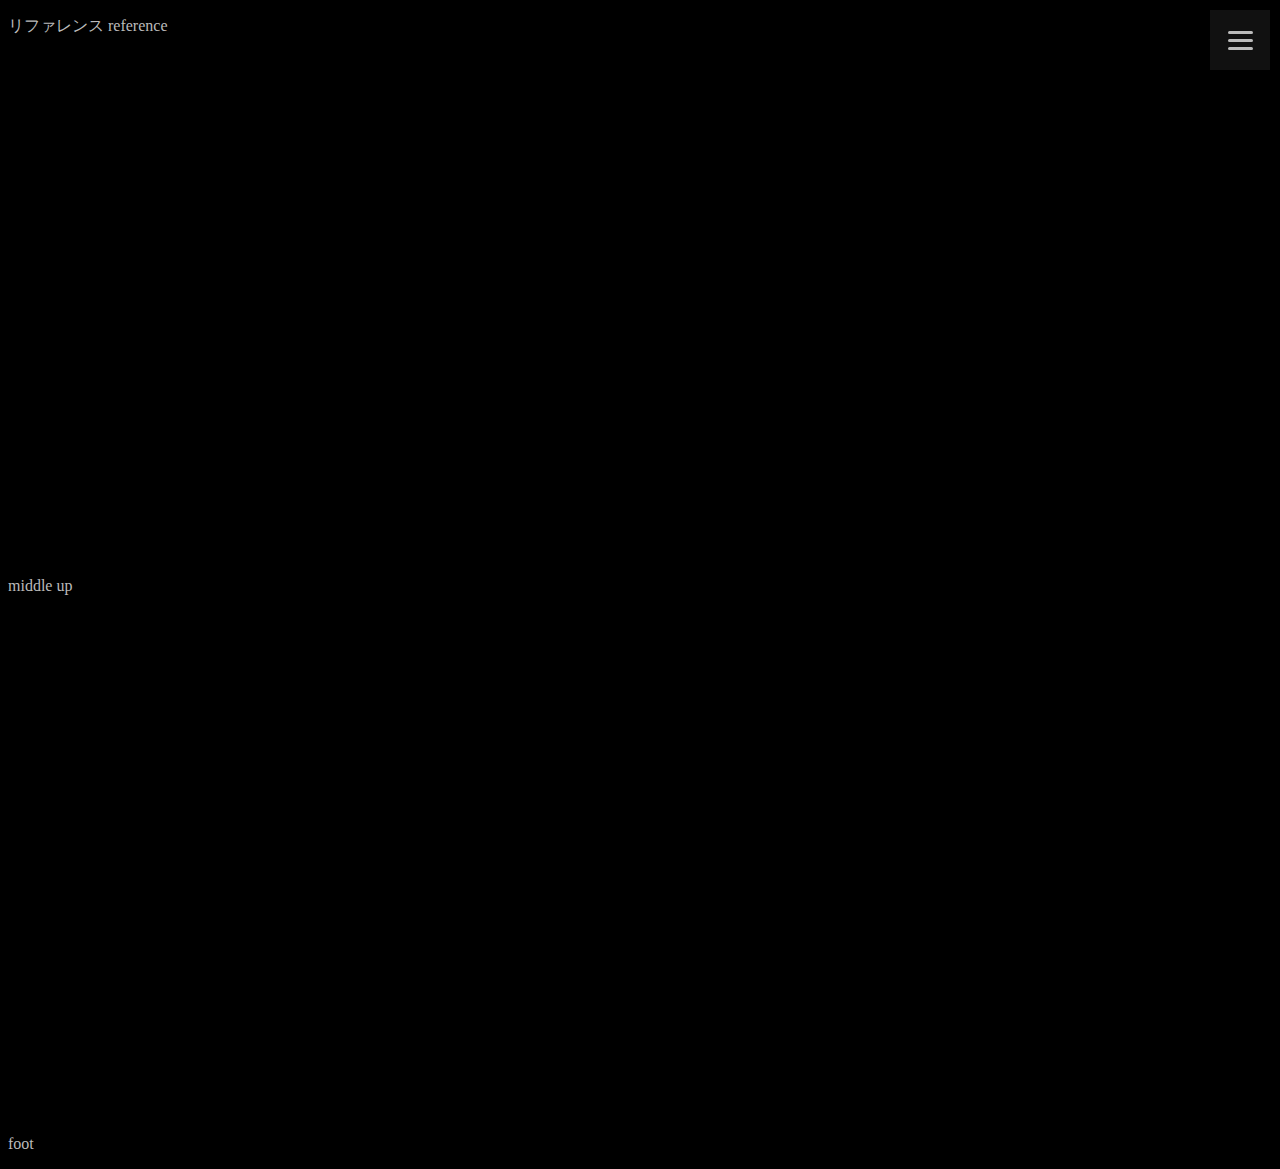
<file: index.html>
<!DOCTYPE html>
<html lang="ja">

<head>
  <title>document</title>
  <meta charset="utf-8">
  <meta name="viewport" content="width=device-width, initial-scale=1">
  <link rel="stylesheet" href="css/style.css">
  <style>
    body>p {
      margin-bottom: 30lh;
    }
  </style>
</head>

<body>
  
  <script src="js/header.js"></script>

  <p title="資料">リファレンス
    reference</p>
  <p>middle up</p>
  <footer>
    <p>foot</p>
  </footer>

</body>

</html>
</file>
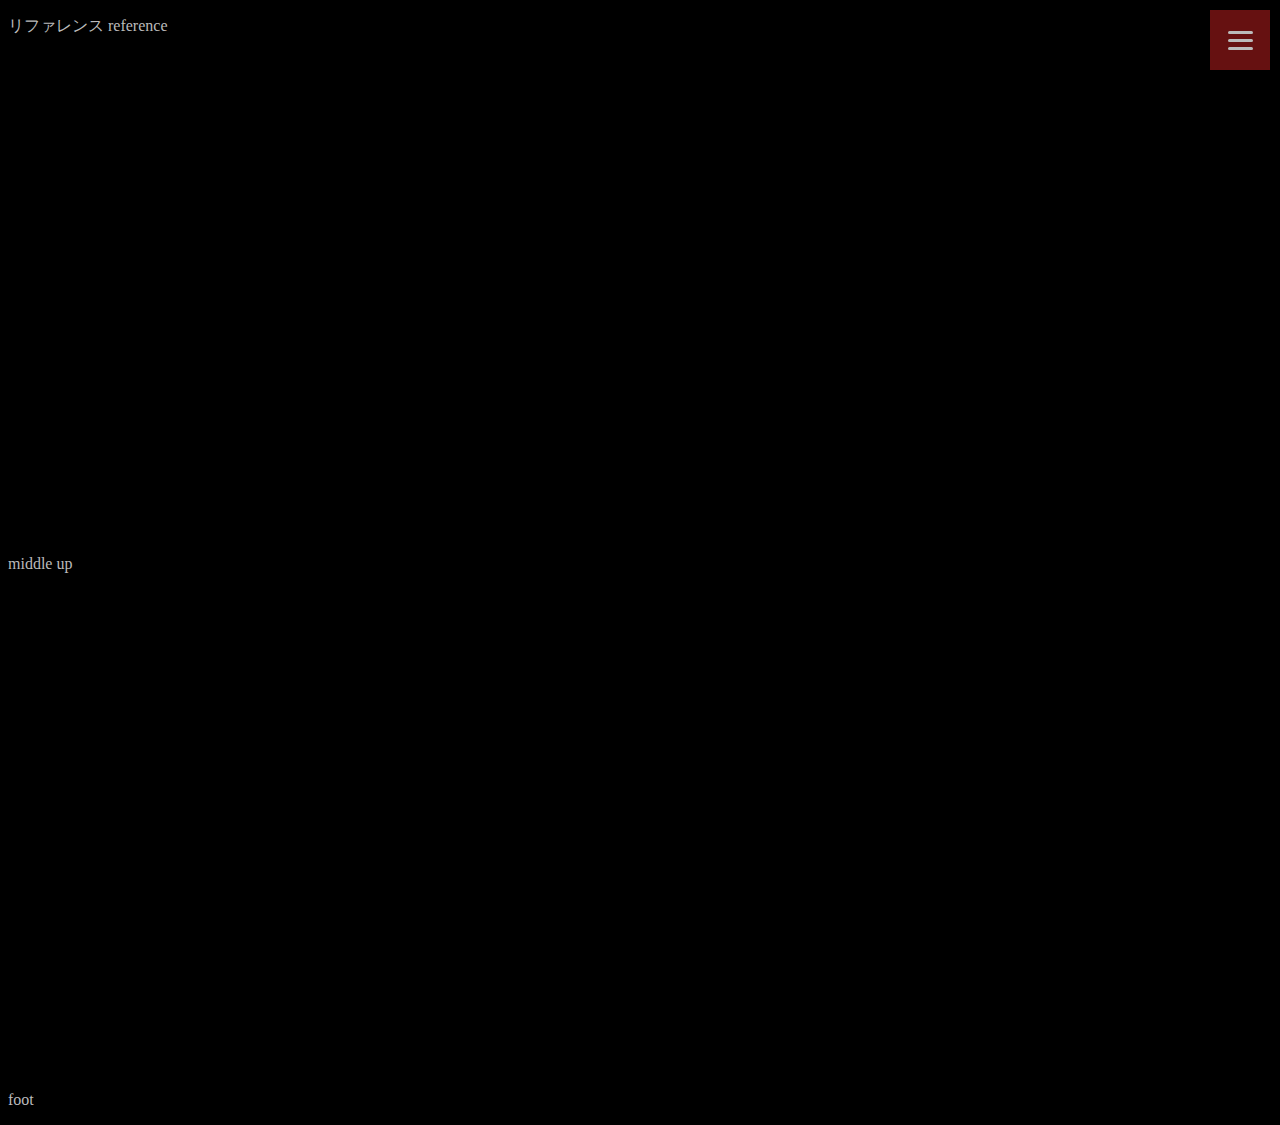
<file: docs/index.html>
<!DOCTYPE html>
<html lang="ja">

<head>
  <title>document</title>
  <meta charset="utf-8">
  <meta name="viewport" content="width=device-width">
  <link rel="stylesheet" href="style.css">
</head>

<body>
  <header>
    <div class="hamburger-menu">
      <input type="checkbox" id="menu-btn-check">
      <label for="menu-btn-check" class="menu-btn"><span></span></label>
      <!--ここからメニュー-->
      <div class="menu-content">
        <ul>
          <li>
            <a href="index.html">ホーム</a>
          </li>
          <li>
            <a href="lexical_structure.html">字句構造</a>
          </li>
          <li>
            <a href="#">メニューリンク3</a>
          </li>
        </ul>
      </div>
      <!--ここまでメニュー-->
    </div>

  <p title="資料">リファレンス
    reference</p>
  <br><br><br><br><br><br><br><br><br>
  <br><br><br><br><br><br><br><br><br>
  <br><br><br><br><br><br><br><br><br>
  <p>middle up</p>
  <br><br><br><br><br><br><br><br><br>
  <br><br><br><br><br><br><br><br><br>
  <br><br><br><br><br><br><br><br><br>
  <p>foot</p>
</body>
</file>
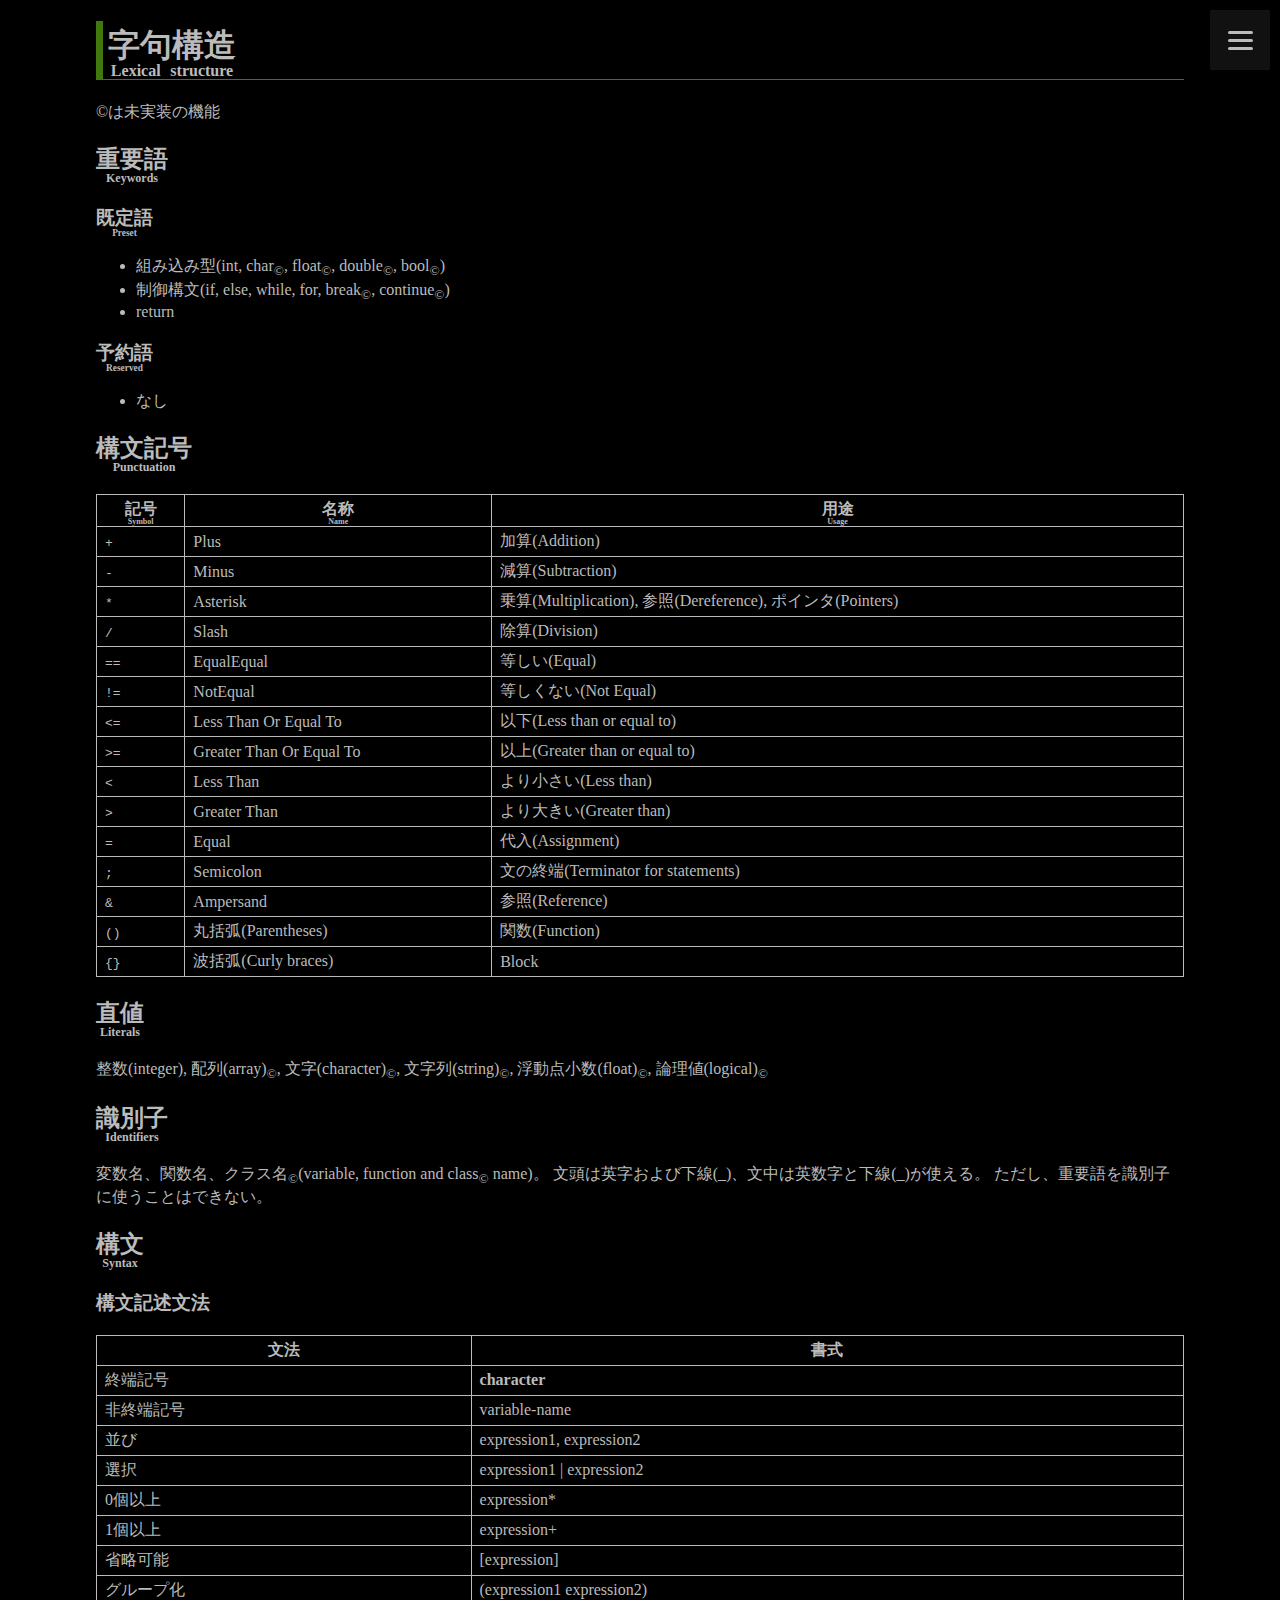
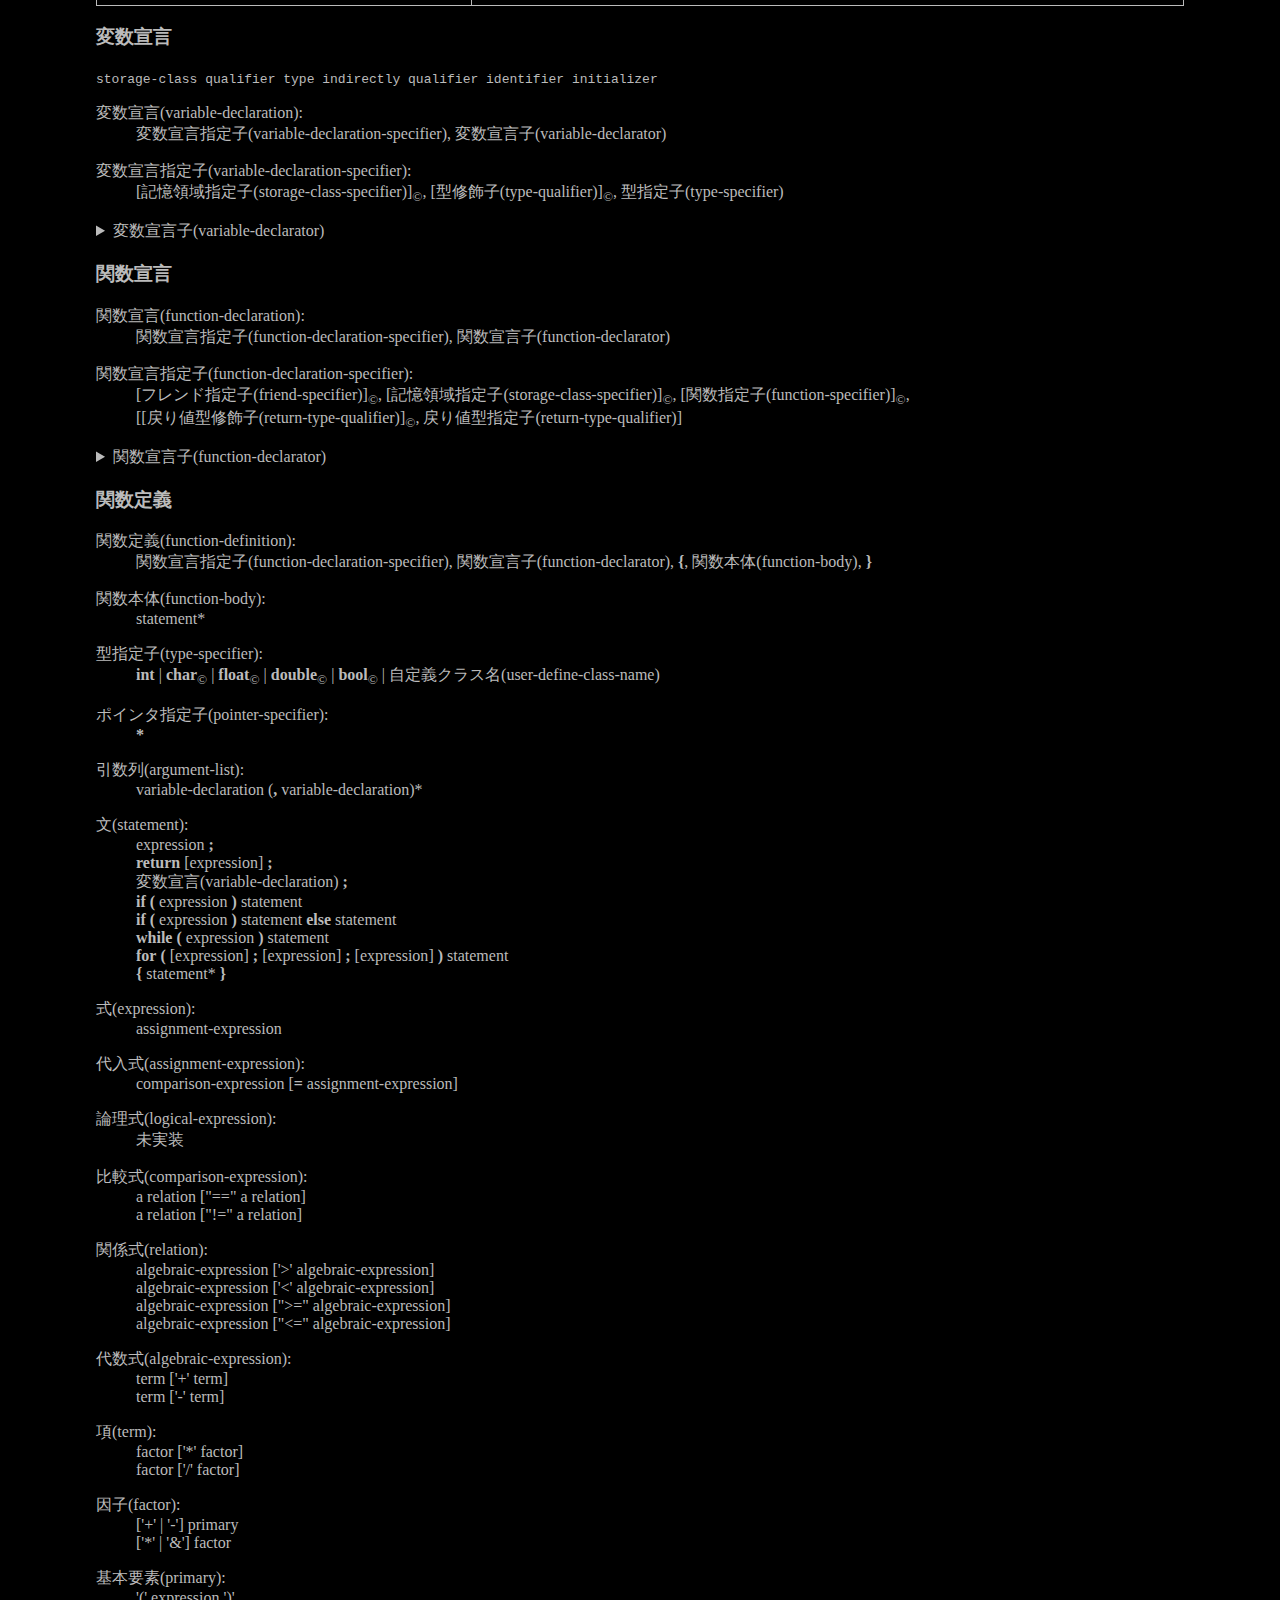
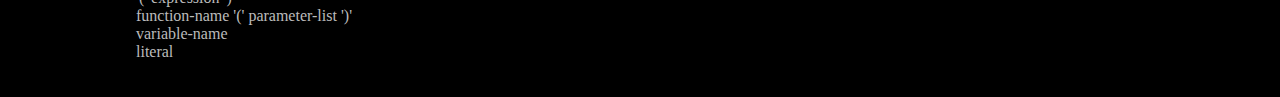
<file: lexical_structure.html>
<!DOCTYPE html>
<html lang="ja">

<head>
  <meta charset="utf-8">
  <meta name="viewport" content="width=device-width">
  <title>字句構造(Lexical structure)</title>
  <link rel="stylesheet" href="css/style.css">
  <link rel="stylesheet" href="css/lexical_structure.css">
</head>

<body>
  
  <script>
    fetch("header.html")
      .then((response) => response.text())
      .then((data) => document.querySelector("body").insertAdjacentHTML('afterbegin', data));
  </script>
  
  <header>
    <h1><ruby>字句構造<rp>(</rp>
        <rt>Lexical structure</rt>
        <rp>)</rp>
      </ruby></h1>
  </header>

  <p>&copy;は未実装の機能</p>

  <section>
    <h2><ruby>重要語<rp>(</rp>
        <rt>Keywords</rt>
        <rp>)</rp>
      </ruby></h2>
    <div>
      <h3><ruby>既定語<rp>(</rp>
          <rt>Preset</rt>
          <rp>)</rp>
        </ruby></h3>
      <ul>
        <li>組み込み型(int, char<sub>&copy;</sub>, float<sub>&copy;</sub>, double<sub>&copy;</sub>,
          bool<sub>&copy;</sub>)
        </li>
        <li>制御構文(if, else, while, for, break<sub>&copy;</sub>, continue<sub>&copy;</sub>)</li>
        <li>return</li>
      </ul>
    </div>
    <div>
      <h3><ruby>予約語<rp>(</rp>
          <rt>Reserved</rt>
          <rp>)</rp>
        </ruby></h3>
      <ul>
        <li>なし</li>
      </ul>
    </div>
  </section>

  <section>
    <h2><ruby>構文記号<rp>(</rp>
        <rt>Punctuation</rt>
        <rp>)</rp>
      </ruby></h2>
    <div class="table-wrap">
      <table class="table">
        <thead>
          <tr>
            <th><ruby>記号<rp>(</rp>
                <rt>Symbol</rt>
                <rp>)</rp>
              </ruby></th>
            <th><ruby>名称<rp>(</rp>
                <rt>Name</rt>
                <rp>)</rp>
              </ruby></th>
            <th><ruby>用途<rp>(</rp>
                <rt>Usage</rt>
                <rp>)</rp>
              </ruby></th>
          </tr>
        </thead>
        <tbody>
          <tr>
            <td><code>+</code></td>
            <td>Plus</td>
            <td>加算(Addition)</td>
          </tr>
          <tr>
            <td><code>-</code></td>
            <td>Minus</td>
            <td>減算(Subtraction)</td>
          </tr>
          <tr>
            <td><code>*</code></td>
            <td>Asterisk</td>
            <td>乗算(Multiplication), 参照(Dereference), ポインタ(Pointers)</td>
          </tr>
          <tr>
            <td><code>/</code></td>
            <td>Slash</td>
            <td>除算(Division)</td>
          </tr>
          <tr>
            <td><code>==</code></td>
            <td>EqualEqual</td>
            <td>等しい(Equal)</td>
          </tr>
          <tr>
            <td><code>!=</code></td>
            <td>NotEqual</td>
            <td>等しくない(Not Equal)</td>
          </tr>
          <tr>
            <td><code>&lt;=</code></td>
            <td>Less Than Or Equal To</td>
            <td>以下(Less than or equal to)</td>
          </tr>
          <tr>
            <td><code>&gt;=</code></td>
            <td>Greater Than Or Equal To</td>
            <td>以上(Greater than or equal to)</td>
          </tr>
          <tr>
            <td><code>&lt;</code></td>
            <td>Less Than</td>
            <td>より小さい(Less than)</td>
          </tr>
          <tr>
            <td><code>&gt;</code></td>
            <td>Greater Than</td>
            <td>より大きい(Greater than)</td>
          </tr>
          <tr>
            <td><code>=</code></td>
            <td>Equal</td>
            <td>代入(Assignment)</td>
          </tr>
          <tr>
            <td><code>;</code></td>
            <td>Semicolon</td>
            <td>文の終端(Terminator for statements)</td>
          </tr>
          <tr>
            <td><code>&amp;</code></td>
            <td>Ampersand</td>
            <td>参照(Reference)</td>
          </tr>
          <tr>
            <td><code>()</code></td>
            <td>丸括弧(Parentheses)</td>
            <td>関数(Function)</td>
          </tr>
          <tr>
            <td><code>{}</code></td>
            <td>波括弧(Curly braces)</td>
            <td>Block</td>
          </tr>
        </tbody>
      </table>
    </div>
  </section>

  <section>
    <h2><ruby>直値<rp>(</rp>
        <rt>Literals</rt>
        <rp>)</rp>
      </ruby></h2>
    <p>整数(integer), 配列(array)<sub>&copy;</sub>, 文字(character)<sub>&copy;</sub>,
      文字列(string)<sub>&copy;</sub>, 浮動点小数(float)<sub>&copy;</sub>,
      論理値(logical)<sub>&copy;</sub></p>
  </section>

  <section>
    <h2><ruby>識別子<rp>(</rp>
        <rt>Identifiers</rt>
        <rp>)</rp>
      </ruby></h2>
    <p>変数名、関数名、クラス名<sub>&copy;</sub>(variable, function and class<sub>&copy;</sub> name)。
      文頭は英字および下線(_)、文中は英数字と下線(_)が使える。
      ただし、重要語を識別子に使うことはできない。</p>
  </section>

  <section>
    <h2><ruby>構文<rp>(</rp>
        <rt>Syntax</rt>
        <rp>)</rp>
      </ruby></h2>
    <div>
      <h3>構文記述文法</h3>
      <table class="table">
        <thead>
          <tr>
            <th>文法</th>
            <th>書式</th>
          </tr>
        </thead>
        <tbody>
          <tr>
            <td>終端記号</td>
            <td><b>character</b></td>
          </tr>
          <tr>
            <td>非終端記号</td>
            <td>variable-name</td>
          </tr>
          <tr>
            <td>並び</td>
            <td>expression1, expression2</td>
          </tr>
          <tr>
            <td>選択</td>
            <td>expression1 | expression2</td>
          </tr>
          <tr>
            <td>0個以上</td>
            <td>expression*</td>
          </tr>
          <tr>
            <td>1個以上</td>
            <td>expression+</td>
          </tr>
          <tr>
            <td>省略可能</td>
            <td>[expression]</td>
          </tr>
          <tr>
            <td>グループ化</td>
            <td>(expression1 expression2)</td>
          </tr>
        </tbody>
      </table>
    </div>
    <div>
      <h3>変数宣言</h3>
      <code>storage-class qualifier type indirectly qualifier
        identifier initializer</code>
      <dl>
        <dt>変数宣言(variable-declaration):</dt>
        <dd>
          <span>変数宣言指定子</span><span>(variable-declaration-specifier)</span>,
          <span>変数宣言子</span><span>(variable-declarator)</span>
        </dd>
      </dl>
      <dl>
        <dt><span>変数宣言指定子</span><span>(variable-declaration-specifier)</span>:</dt>
        <dd>
          <span>[<span>記憶領域指定子</span><span>(storage-class-specifier)</span>]<sub>&copy;</sub></span>,
          <span>[<span>型修飾子</span><span>(type-qualifier)</span>]<sub>&copy;</sub></span>,
          <span>型指定子</span><span>(type-specifier)</span>
        </dd>
      </dl>
      <details>
        <summary><span>変数宣言子</span><span>(variable-declarator)</span></summary>
        <span>[<span>ポインタ・参照指定子</span><span>(pointer/reference-specifier)</span>]</span>,
        <span>[<span>ポインタ・参照修飾子</span><span>(pointer/reference-qualifier)</span>]<sub>&copy;</sub></span>,
        <span><span>識別子</span><span>(identifier)</span></span>,
        <span>[<span>初期化子</span><span>(initializer)</span>]<sub>&copy;</sub></span>
      </details>
    </div>
    <div>
      <h3>関数宣言</h3>
      <dl>
        <dt><span>関数宣言</span><span>(function-declaration)</span>:</dt>
        <dd>
          <span>関数宣言指定子</span><span>(function-declaration-specifier)</span>,
          <span>関数宣言子</span><span>(function-declarator)</span>
        </dd>
      </dl>
      <dl>
        <dt><span>関数宣言指定子</span><span>(function-declaration-specifier)</span>:</dt>
        <dd>
          <span>[<span>フレンド指定子</span><span>(friend-specifier)</span>]<sub>&copy;</sub></span>,
          <span>[<span>記憶領域指定子</span><span>(storage-class-specifier)</span>]<sub>&copy;</sub></span>,
          <span>[<span>関数指定子</span><span>(function-specifier)</span>]<sub>&copy;</sub></span>,
          <span>[<span>[<span>戻り値型修飾子</span><span>(return-type-qualifier)</span>]<sub>&copy;</sub></span>,
            <span>戻り値型指定子</span><span>(return-type-qualifier)</span>]</span>
        </dd>
      </dl>
      <details>
        <summary><span>関数宣言子</span><span>(function-declarator)</span></summary>
        <span>[<span>ポインタ・参照指定子</span><span>(pointer/reference-specifier)</span>]</span>,
        <span><span>識別子</span><span>(identifier)</span></span>,
        <b>(</b>,
        <span>[<span>引数列</span><span>(argument-list)</span>]</span>,
        <b>)</b>,
        <span>[<span>関数修飾子</span><span>(function-qualifier)</span>]<sub>&copy;</sub></span>,
        <span>[<span>例外指定</span><span>(exception-specification)</span>]<sub>&copy;</sub></span>
      </details>
    </div>
    <div>
      <h3>関数定義</h3>
      <dl>
        <dt><span>関数定義</span><span>(function-definition)</span>:</dt>
        <dd>
          <span>関数宣言指定子</span><span>(function-declaration-specifier)</span>,
          <span>関数宣言子</span><span>(function-declarator)</span>,
          <b>{</b>,
          <span>関数本体</span><span>(function-body)</span>,
          <b>}</b>
        </dd>
      </dl>
      <dl>
        <dt><span>関数本体</span><span>(function-body)</span>:</dt>
        <dd>
          <span>statement</span>*
        </dd>
      </dl>
    </div>
    <dl>
      <dt><span>型指定子</span><span>(type-specifier)</span>:</dt>
      <dd>
        <b>int</b> | <b>char</b><sub>&copy;</sub> | <b>float</b><sub>&copy;</sub> |
        <b>double</b><sub>&copy;</sub> | <b>bool</b><sub>&copy;</sub> |
        <span>自定義クラス名</span><span>(user-define-class-name)</span>
      </dd>
    </dl>
    <dl>
      <dt><span>ポインタ指定子</span><span>(pointer-specifier)</span>:</dt>
      <dd>
        <b>*</b>
      </dd>
    </dl>
    <dl>
      <dt><span>引数列</span><span>(argument-list)</span>:</dt>
      <dd>
        <span>variable-declaration</span>
        (<b>,</b> <span>variable-declaration</span>)*
      </dd>
    </dl>
    <dl>
      <dt><span>文</span><span>(statement)</span>:</dt>
      <dd><span>expression</span> <b>;</b></dd>
      <dd><b>return</b> [<span>expression</span>] <b>;</b></dd>
      <dd><span>変数宣言</span><span>(variable-declaration)</span> <b>;</b></dd>
      <dd>
        <b>if</b> <b>(</b> <span>expression</span> <b>)</b>
        <span>statement</span>
      </dd>
      <dd>
        <b>if</b> <b>(</b> <span>expression</span> <b>)</b>
        <span>statement</span>
        <b>else</b> <span>statement</span>
      </dd>
      <dd>
        <b>while</b> <b>(</b> <span>expression</span> <b>)</b>
        <span>statement</span>
      </dd>
      <dd>
        <b>for</b> <b>(</b> [<span>expression</span>] <b>;</b>
        [<span>expression</span>] <b>;</b>
        [<span>expression</span>] <b>)</b>
        <span>statement</span>
      </dd>
      <dd><b>{</b> <span>statement</span>* <b>}</b></dd>
    </dl>
    <dl>
      <dt>式(expression):</dt>
      <dd>assignment-expression</dd>
    </dl>
    <dl>
      <dt>代入式(assignment-expression):</dt>
      <dd>comparison-expression [<b>=</b> assignment-expression]</dd>
    </dl>
    <dl>
      <dt>論理式(logical-expression):</dt>
      <dd>未実装</dd>
    </dl>
    <dl>
      <dt>比較式(comparison-expression):</dt>
      <dd>a relation ["==" a relation]</dd>
      <dd>a relation ["!=" a relation]</dd>
    </dl>
    <dl>
      <dt>関係式(relation):</dt>
      <dd>algebraic-expression ['&gt;' algebraic-expression]</dd>
      <dd>algebraic-expression ['&lt;' algebraic-expression]</dd>
      <dd>algebraic-expression ["&gt;=" algebraic-expression]</dd>
      <dd>algebraic-expression ["&lt;=" algebraic-expression]</dd>
    </dl>
    <dl>
      <dt>代数式(algebraic-expression):</dt>
      <dd>term ['+' term]</dd>
      <dd>term ['-' term]</dd>
    </dl>
    <dl>
      <dt>項(term):</dt>
      <dd>factor ['*' factor]</dd>
      <dd>factor ['/' factor]</dd>
    </dl>
    <dl>
      <dt>因子(factor):</dt>
      <dd>['+' | '-'] primary</dd>
      <dd>['*' | '&amp;'] factor</dd>
    </dl>
    <dl>
      <dt>基本要素(primary):</dt>
      <dd>'(' expression ')'</dd>
      <dd>function-name '(' parameter-list ')'</dd>
      <dd>variable-name</dd>
      <dd>literal</dd>
    </dl>
  </section>
</body>

</html>
</file>
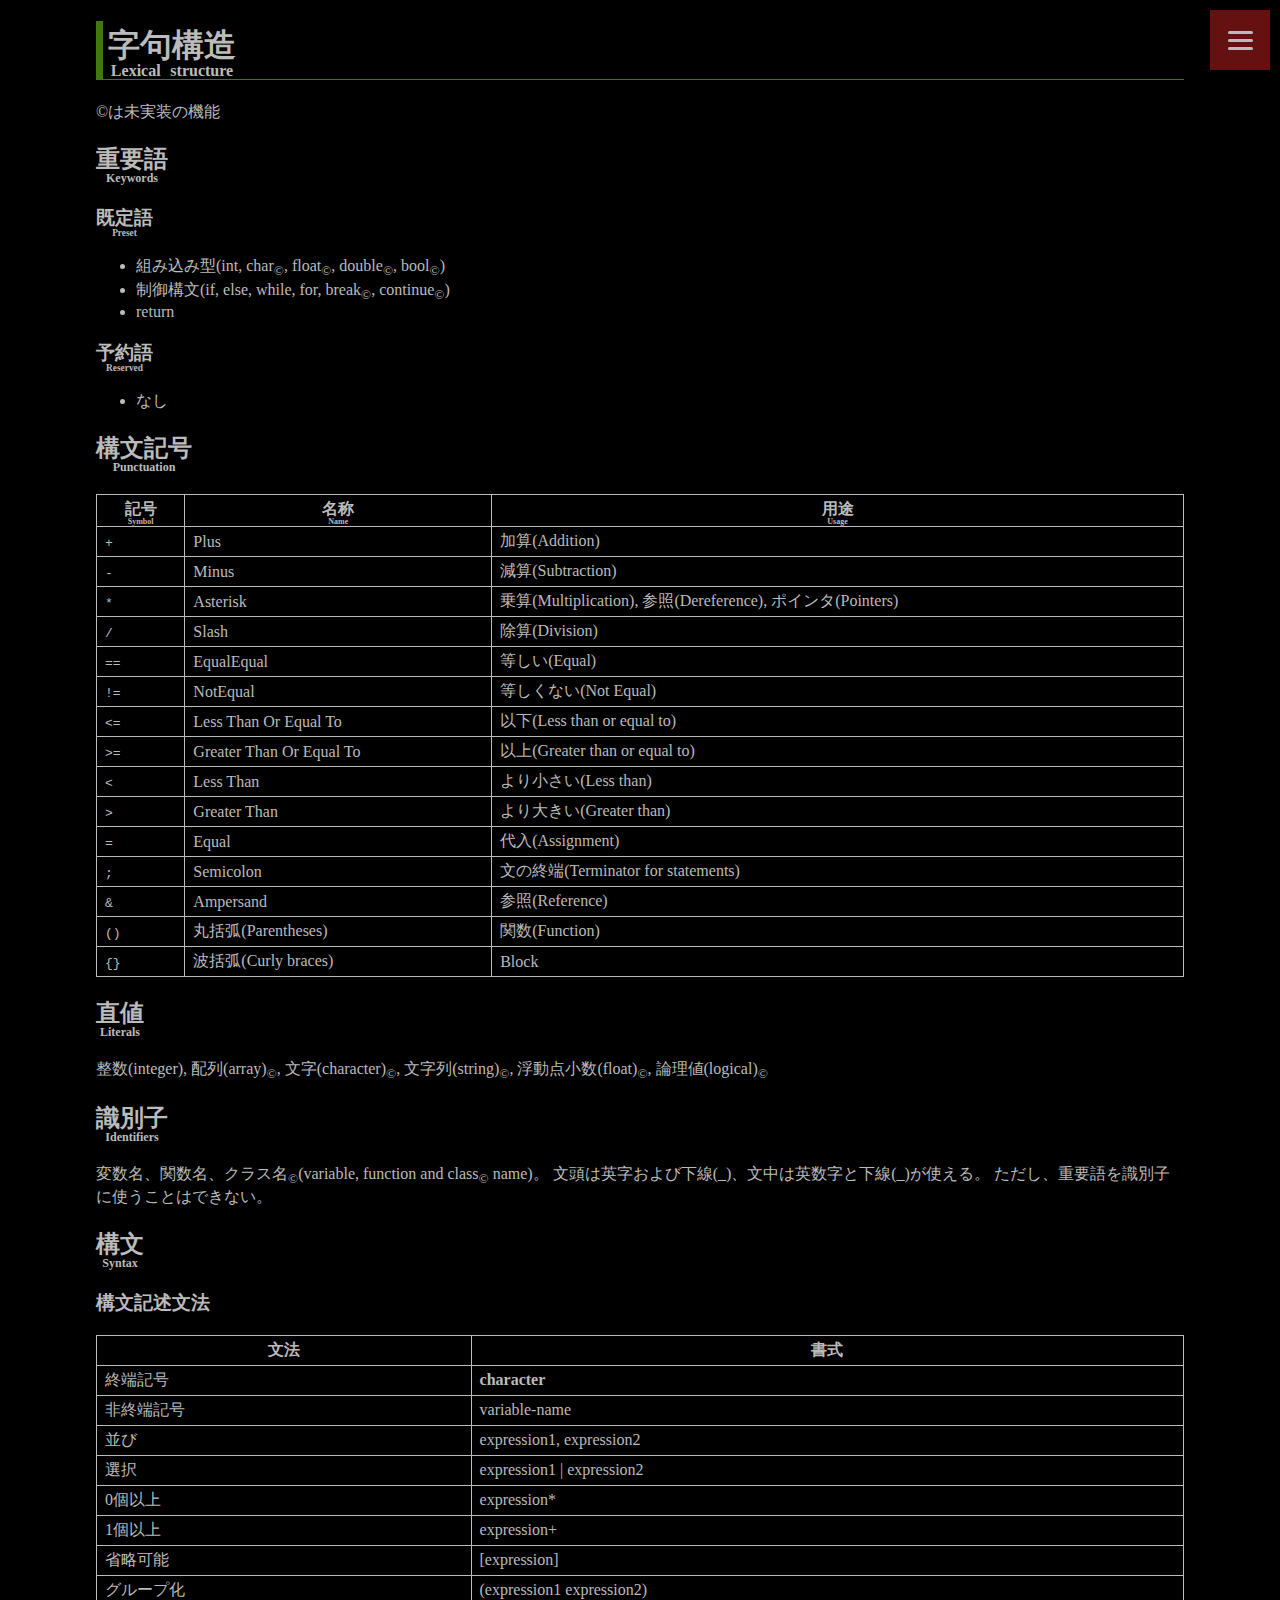
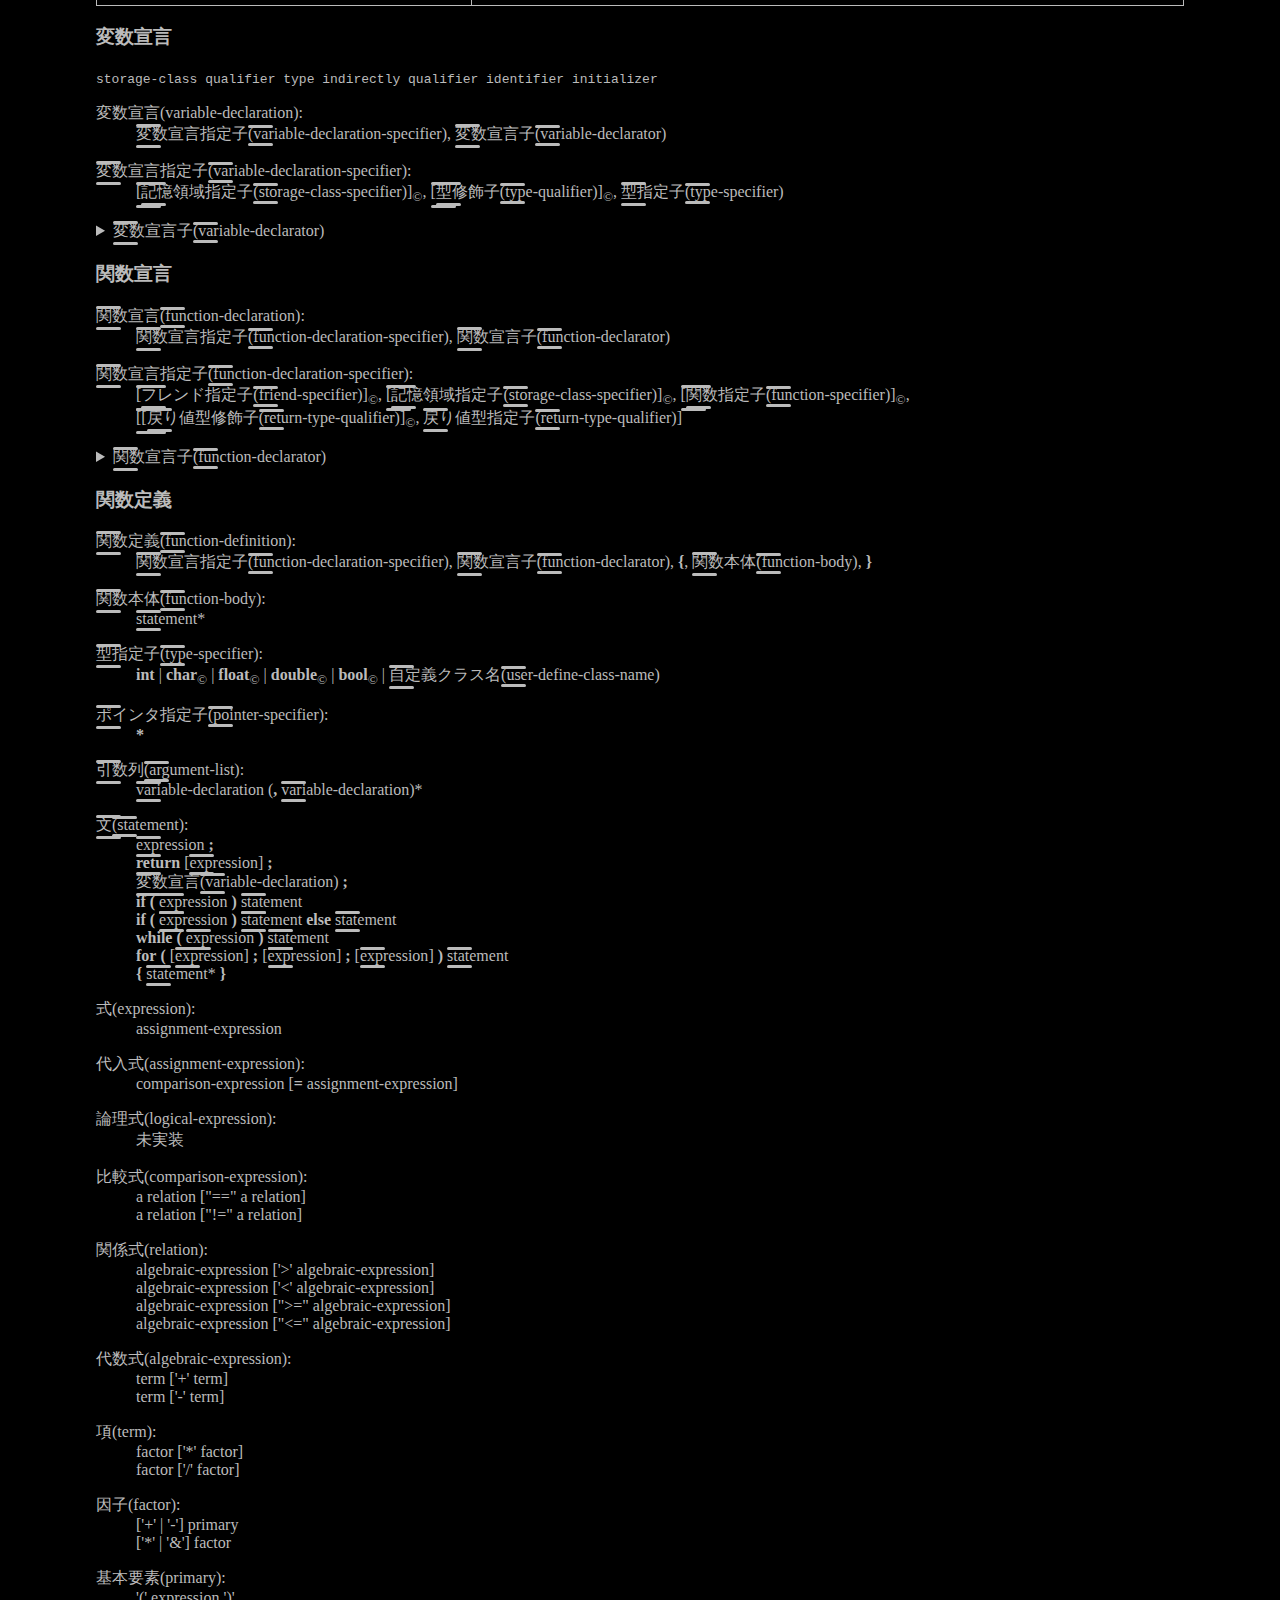
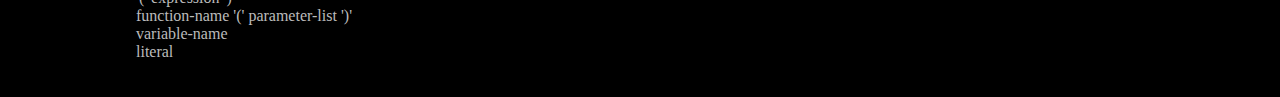
<file: docs/lexical_structure.html>
<!DOCTYPE html>
<html lang="ja">

<head>
  <meta charset="utf-8">
  <meta name="viewport" content="width=device-width">
  <title>字句構造(Lexical structure)</title>
  <link rel="stylesheet" href="style.css">
  <link rel="stylesheet" href="lexical_structure.css">
</head>

<body>
  <header>
    <h1><ruby>字句構造<rp>(</rp>
        <rt>Lexical structure</rt>
        <rp>)</rp>
      </ruby></h1>
    <div class="hamburger-menu">
      <input type="checkbox" id="menu-btn-check">
      <label for="menu-btn-check" class="menu-btn"><span></span></label>
      <!--ここからメニュー-->
      <div class="menu-content">
        <ul>
          <li>
            <a href="index.html">ホーム</a>
          </li>
          <li>
            <a href="lexical_structure.html">字句構造</a>
          </li>
          <li>
            <a href="#">メニューリンク3</a>
          </li>
        </ul>
      </div>
      <!--ここまでメニュー-->
    </div>
  </header>

  <p>&copy;は未実装の機能</p>

  <section>
    <h2><ruby>重要語<rp>(</rp>
        <rt>Keywords</rt>
        <rp>)</rp>
      </ruby></h2>
    <div>
      <h3><ruby>既定語<rp>(</rp>
          <rt>Preset</rt>
          <rp>)</rp>
        </ruby></h3>
      <ul>
        <li>組み込み型(int, char<sub>&copy;</sub>, float<sub>&copy;</sub>, double<sub>&copy;</sub>,
          bool<sub>&copy;</sub>)
        </li>
        <li>制御構文(if, else, while, for, break<sub>&copy;</sub>, continue<sub>&copy;</sub>)</li>
        <li>return</li>
      </ul>
    </div>
    <div>
      <h3><ruby>予約語<rp>(</rp>
          <rt>Reserved</rt>
          <rp>)</rp>
        </ruby></h3>
      <ul>
        <li>なし</li>
      </ul>
    </div>
  </section>

  <section>
    <h2><ruby>構文記号<rp>(</rp>
        <rt>Punctuation</rt>
        <rp>)</rp>
      </ruby></h2>
    <div class="table-wrap">
      <table class="table">
        <thead>
          <tr>
            <th><ruby>記号<rp>(</rp>
                <rt>Symbol</rt>
                <rp>)</rp>
              </ruby></th>
            <th><ruby>名称<rp>(</rp>
                <rt>Name</rt>
                <rp>)</rp>
              </ruby></th>
            <th><ruby>用途<rp>(</rp>
                <rt>Usage</rt>
                <rp>)</rp>
              </ruby></th>
          </tr>
        </thead>
        <tbody>
          <tr>
            <td><code>+</code></td>
            <td>Plus</td>
            <td>加算(Addition)</td>
          </tr>
          <tr>
            <td><code>-</code></td>
            <td>Minus</td>
            <td>減算(Subtraction)</td>
          </tr>
          <tr>
            <td><code>*</code></td>
            <td>Asterisk</td>
            <td>乗算(Multiplication), 参照(Dereference), ポインタ(Pointers)</td>
          </tr>
          <tr>
            <td><code>/</code></td>
            <td>Slash</td>
            <td>除算(Division)</td>
          </tr>
          <tr>
            <td><code>==</code></td>
            <td>EqualEqual</td>
            <td>等しい(Equal)</td>
          </tr>
          <tr>
            <td><code>!=</code></td>
            <td>NotEqual</td>
            <td>等しくない(Not Equal)</td>
          </tr>
          <tr>
            <td><code>&lt;=</code></td>
            <td>Less Than Or Equal To</td>
            <td>以下(Less than or equal to)</td>
          </tr>
          <tr>
            <td><code>&gt;=</code></td>
            <td>Greater Than Or Equal To</td>
            <td>以上(Greater than or equal to)</td>
          </tr>
          <tr>
            <td><code>&lt;</code></td>
            <td>Less Than</td>
            <td>より小さい(Less than)</td>
          </tr>
          <tr>
            <td><code>&gt;</code></td>
            <td>Greater Than</td>
            <td>より大きい(Greater than)</td>
          </tr>
          <tr>
            <td><code>=</code></td>
            <td>Equal</td>
            <td>代入(Assignment)</td>
          </tr>
          <tr>
            <td><code>;</code></td>
            <td>Semicolon</td>
            <td>文の終端(Terminator for statements)</td>
          </tr>
          <tr>
            <td><code>&amp;</code></td>
            <td>Ampersand</td>
            <td>参照(Reference)</td>
          </tr>
          <tr>
            <td><code>()</code></td>
            <td>丸括弧(Parentheses)</td>
            <td>関数(Function)</td>
          </tr>
          <tr>
            <td><code>{}</code></td>
            <td>波括弧(Curly braces)</td>
            <td>Block</td>
          </tr>
        </tbody>
      </table>
    </div>
  </section>

  <section>
    <h2><ruby>直値<rp>(</rp>
        <rt>Literals</rt>
        <rp>)</rp>
      </ruby></h2>
    <p>整数(integer), 配列(array)<sub>&copy;</sub>, 文字(character)<sub>&copy;</sub>,
      文字列(string)<sub>&copy;</sub>, 浮動点小数(float)<sub>&copy;</sub>,
      論理値(logical)<sub>&copy;</sub></p>
  </section>

  <section>
    <h2><ruby>識別子<rp>(</rp>
        <rt>Identifiers</rt>
        <rp>)</rp>
      </ruby></h2>
    <p>変数名、関数名、クラス名<sub>&copy;</sub>(variable, function and class<sub>&copy;</sub> name)。
      文頭は英字および下線(_)、文中は英数字と下線(_)が使える。
      ただし、重要語を識別子に使うことはできない。</p>
  </section>

  <section>
    <h2><ruby>構文<rp>(</rp>
        <rt>Syntax</rt>
        <rp>)</rp>
      </ruby></h2>
    <div>
      <h3>構文記述文法</h3>
      <table class="table">
        <thead>
          <tr>
            <th>文法</th>
            <th>書式</th>
          </tr>
        </thead>
        <tbody>
          <tr>
            <td>終端記号</td>
            <td><b>character</b></td>
          </tr>
          <tr>
            <td>非終端記号</td>
            <td>variable-name</td>
          </tr>
          <tr>
            <td>並び</td>
            <td>expression1, expression2</td>
          </tr>
          <tr>
            <td>選択</td>
            <td>expression1 | expression2</td>
          </tr>
          <tr>
            <td>0個以上</td>
            <td>expression*</td>
          </tr>
          <tr>
            <td>1個以上</td>
            <td>expression+</td>
          </tr>
          <tr>
            <td>省略可能</td>
            <td>[expression]</td>
          </tr>
          <tr>
            <td>グループ化</td>
            <td>(expression1 expression2)</td>
          </tr>
        </tbody>
      </table>
    </div>
    <div>
      <h3>変数宣言</h3>
      <code>storage-class qualifier type indirectly qualifier
        identifier initializer</code>
      <dl>
        <dt>変数宣言(variable-declaration):</dt>
        <dd>
          <span>変数宣言指定子</span><span>(variable-declaration-specifier)</span>,
          <span>変数宣言子</span><span>(variable-declarator)</span>
        </dd>
      </dl>
      <dl>
        <dt><span>変数宣言指定子</span><span>(variable-declaration-specifier)</span>:</dt>
        <dd>
          <span>[<span>記憶領域指定子</span><span>(storage-class-specifier)</span>]<sub>&copy;</sub></span>,
          <span>[<span>型修飾子</span><span>(type-qualifier)</span>]<sub>&copy;</sub></span>,
          <span>型指定子</span><span>(type-specifier)</span>
        </dd>
      </dl>
      <details>
        <summary><span>変数宣言子</span><span>(variable-declarator)</span></summary>
        <span>[<span>ポインタ・参照指定子</span><span>(pointer/reference-specifier)</span>]</span>,
        <span>[<span>ポインタ・参照修飾子</span><span>(pointer/reference-qualifier)</span>]<sub>&copy;</sub></span>,
        <span><span>識別子</span><span>(identifier)</span></span>,
        <span>[<span>初期化子</span><span>(initializer)</span>]<sub>&copy;</sub></span>
      </details>
    </div>
    <div>
      <h3>関数宣言</h3>
      <dl>
        <dt><span>関数宣言</span><span>(function-declaration)</span>:</dt>
        <dd>
          <span>関数宣言指定子</span><span>(function-declaration-specifier)</span>,
          <span>関数宣言子</span><span>(function-declarator)</span>
        </dd>
      </dl>
      <dl>
        <dt><span>関数宣言指定子</span><span>(function-declaration-specifier)</span>:</dt>
        <dd>
          <span>[<span>フレンド指定子</span><span>(friend-specifier)</span>]<sub>&copy;</sub></span>,
          <span>[<span>記憶領域指定子</span><span>(storage-class-specifier)</span>]<sub>&copy;</sub></span>,
          <span>[<span>関数指定子</span><span>(function-specifier)</span>]<sub>&copy;</sub></span>,
          <span>[<span>[<span>戻り値型修飾子</span><span>(return-type-qualifier)</span>]<sub>&copy;</sub></span>,
            <span>戻り値型指定子</span><span>(return-type-qualifier)</span>]</span>
        </dd>
      </dl>
      <details>
        <summary><span>関数宣言子</span><span>(function-declarator)</span></summary>
        <span>[<span>ポインタ・参照指定子</span><span>(pointer/reference-specifier)</span>]</span>,
        <span><span>識別子</span><span>(identifier)</span></span>,
        <b>(</b>,
        <span>[<span>引数列</span><span>(argument-list)</span>]</span>,
        <b>)</b>,
        <span>[<span>関数修飾子</span><span>(function-qualifier)</span>]<sub>&copy;</sub></span>,
        <span>[<span>例外指定</span><span>(exception-specification)</span>]<sub>&copy;</sub></span>
      </details>
    </div>
    <div>
      <h3>関数定義</h3>
      <dl>
        <dt><span>関数定義</span><span>(function-definition)</span>:</dt>
        <dd>
          <span>関数宣言指定子</span><span>(function-declaration-specifier)</span>,
          <span>関数宣言子</span><span>(function-declarator)</span>,
          <b>{</b>,
          <span>関数本体</span><span>(function-body)</span>,
          <b>}</b>
        </dd>
      </dl>
      <dl>
        <dt><span>関数本体</span><span>(function-body)</span>:</dt>
        <dd>
          <span>statement</span>*
        </dd>
      </dl>
    </div>
    <dl>
      <dt><span>型指定子</span><span>(type-specifier)</span>:</dt>
      <dd>
        <b>int</b> | <b>char</b><sub>&copy;</sub> | <b>float</b><sub>&copy;</sub> |
        <b>double</b><sub>&copy;</sub> | <b>bool</b><sub>&copy;</sub> |
        <span>自定義クラス名</span><span>(user-define-class-name)</span>
      </dd>
    </dl>
    <dl>
      <dt><span>ポインタ指定子</span><span>(pointer-specifier)</span>:</dt>
      <dd>
        <b>*</b>
      </dd>
    </dl>
    <dl>
      <dt><span>引数列</span><span>(argument-list)</span>:</dt>
      <dd>
        <span>variable-declaration</span>
        (<b>,</b> <span>variable-declaration</span>)*
      </dd>
    </dl>
    <dl>
      <dt><span>文</span><span>(statement)</span>:</dt>
      <dd><span>expression</span> <b>;</b></dd>
      <dd><b>return</b> [<span>expression</span>] <b>;</b></dd>
      <dd><span>変数宣言</span><span>(variable-declaration)</span> <b>;</b></dd>
      <dd>
        <b>if</b> <b>(</b> <span>expression</span> <b>)</b>
        <span>statement</span>
      </dd>
      <dd>
        <b>if</b> <b>(</b> <span>expression</span> <b>)</b>
        <span>statement</span>
        <b>else</b> <span>statement</span>
      </dd>
      <dd>
        <b>while</b> <b>(</b> <span>expression</span> <b>)</b>
        <span>statement</span>
      </dd>
      <dd>
        <b>for</b> <b>(</b> [<span>expression</span>] <b>;</b>
        [<span>expression</span>] <b>;</b>
        [<span>expression</span>] <b>)</b>
        <span>statement</span>
      </dd>
      <dd><b>{</b> <span>statement</span>* <b>}</b></dd>
    </dl>
    <dl>
      <dt>式(expression):</dt>
      <dd>assignment-expression</dd>
    </dl>
    <dl>
      <dt>代入式(assignment-expression):</dt>
      <dd>comparison-expression [<b>=</b> assignment-expression]</dd>
    </dl>
    <dl>
      <dt>論理式(logical-expression):</dt>
      <dd>未実装</dd>
    </dl>
    <dl>
      <dt>比較式(comparison-expression):</dt>
      <dd>a relation ["==" a relation]</dd>
      <dd>a relation ["!=" a relation]</dd>
    </dl>
    <dl>
      <dt>関係式(relation):</dt>
      <dd>algebraic-expression ['&gt;' algebraic-expression]</dd>
      <dd>algebraic-expression ['&lt;' algebraic-expression]</dd>
      <dd>algebraic-expression ["&gt;=" algebraic-expression]</dd>
      <dd>algebraic-expression ["&lt;=" algebraic-expression]</dd>
    </dl>
    <dl>
      <dt>代数式(algebraic-expression):</dt>
      <dd>term ['+' term]</dd>
      <dd>term ['-' term]</dd>
    </dl>
    <dl>
      <dt>項(term):</dt>
      <dd>factor ['*' factor]</dd>
      <dd>factor ['/' factor]</dd>
    </dl>
    <dl>
      <dt>因子(factor):</dt>
      <dd>['+' | '-'] primary</dd>
      <dd>['*' | '&amp;'] factor</dd>
    </dl>
    <dl>
      <dt>基本要素(primary):</dt>
      <dd>'(' expression ')'</dd>
      <dd>function-name '(' parameter-list ')'</dd>
      <dd>variable-name</dd>
      <dd>literal</dd>
    </dl>
  </section>
</body>

</html>
</file>
<file: css/style.css>
/*@import url("hamburger-menu.css");*/

body {
  background-color: #000000;
  color: var(--text-color);
}

@media (prefers-color-scheme: dark) {
  body {
    background-color: #000000;
    color: var(--text-color);
  }
}
</file>
<file: docs/style.css>
:root {
  --bg-color: #661111;
  --text-color: #bbbbbb;
}

.menu-btn {
  position: fixed;
  top: 10px;
  right: 10px;
  display: flex;
  height: 60px;
  width: 60px;
  justify-content: center;
  align-items: center;
  z-index: 90;
  background-color: #661111;
}

.menu-btn span,
span:before,
span:after {
  content: '';
  display: block;
  height: 3px;
  width: 25px;
  border-radius: 3px;
  background-color: var(--text-color);
  position: absolute;
  transition: all 0.4s;
}

.menu-btn span:before {
  bottom: 8px;
}

.menu-btn span:after {
  top: 8px;
}


#menu-btn-check:checked~.menu-btn span {
  background-color: rgba(255, 255, 255, 0);
  /*メニューオープン時は真ん中の線を透明にする*/
}

#menu-btn-check:checked~.menu-btn span::before {
  bottom: 0;
  transform: rotate(-45deg);
}

#menu-btn-check:checked~.menu-btn span::after {
  top: 0;
  transform: rotate(45deg);
}

#menu-btn-check {
  display: none;
}

.menu-content {
  width: 100%;
  height: 100%;
  position: fixed;
  top: 0;
  /*leftの値を変更してメニューを画面外へ*/
  left: 100%;
  z-index: 80;
  background-color: var(--bg-color);
  /*アニメーション設定*/
  transition: all 0.5s;
}

.menu-content ul {
  padding: 70px 10px 0;
}

.menu-content ul li {
  border-bottom: solid 1px #ffffff;
  list-style: none;
}

.menu-content ul li a {
  display: block;
  width: 100%;
  font-size: 15px;
  box-sizing: border-box;
  color: var(--text-color);
  text-decoration: none;
  padding: 9px 15px 10px 0;
  position: relative;
}

.menu-content ul li a::before {
  content: "";
  width: 7px;
  height: 7px;
  border-top: solid 2px #ffffff;
  border-right: solid 2px #ffffff;
  transform: rotate(45deg);
  position: absolute;
  right: 11px;
  top: 16px;
}

#menu-btn-check:checked~.menu-content {
  left: 0;
  /*メニューを画面内へ*/
}

body {
  background-color: #000000;
  color: var(--text-color);
}

@media (prefers-color-scheme: dark) {
  body {
    background-color: #000000;
    color: var(--text-color);
  }
}
</file>
<file: css/lexical_structure.css>
:root {
  --text-color: #bbbbbb;
}

h1 {
  --border-color: #42790e;
  font-size: 2em;
  border-left: 7px solid var(--border-color);
  border-bottom: 1px solid var(--border-color);
  padding-top: 3px;
  padding-left: 5px;
  padding-bottom: 3px;
  color: var(--text-color);
}

ruby {
  ruby-position: under
}

body {
  width: 85%;
  margin: auto;
  padding-bottom: 20px;
  font-size: 1em;
  background-color: #000000;
  color: var(--text-color);
}

.table-wrap {
  overflow-x: scroll;
}

.table {
  width: 100%;
  border-collapse: collapse;
}

.table th,
td {
  border: 1px solid #bbbbbb;
  padding: 4px 8px;
}


span {
  display: inline-block;
}
</file>
<file: docs/lexical_structure.css>
:root {
  --text-color: #bbbbbb;
}

h1 {
  --border-color: #42790e;
  font-size: 2em;
  border-left: 7px solid var(--border-color);
  border-bottom: 1px solid var(--border-color);
  padding-top: 3px;
  padding-left: 5px;
  padding-bottom: 3px;
  color: var(--text-color);
}

ruby {
  ruby-position: under
}

body {
  width: 85%;
  margin: auto;
  padding-bottom: 20px;
  font-size: 1em;
  background-color: #000000;
  color: var(--text-color);
}

.table-wrap {
  overflow-x: scroll;
}

.table {
  width: 100%;
  border-collapse: collapse;
}

.table th,
td {
  border: 1px solid #bbbbbb;
  padding: 4px 8px;
}


span {
  display: inline-block;
}
</file>
